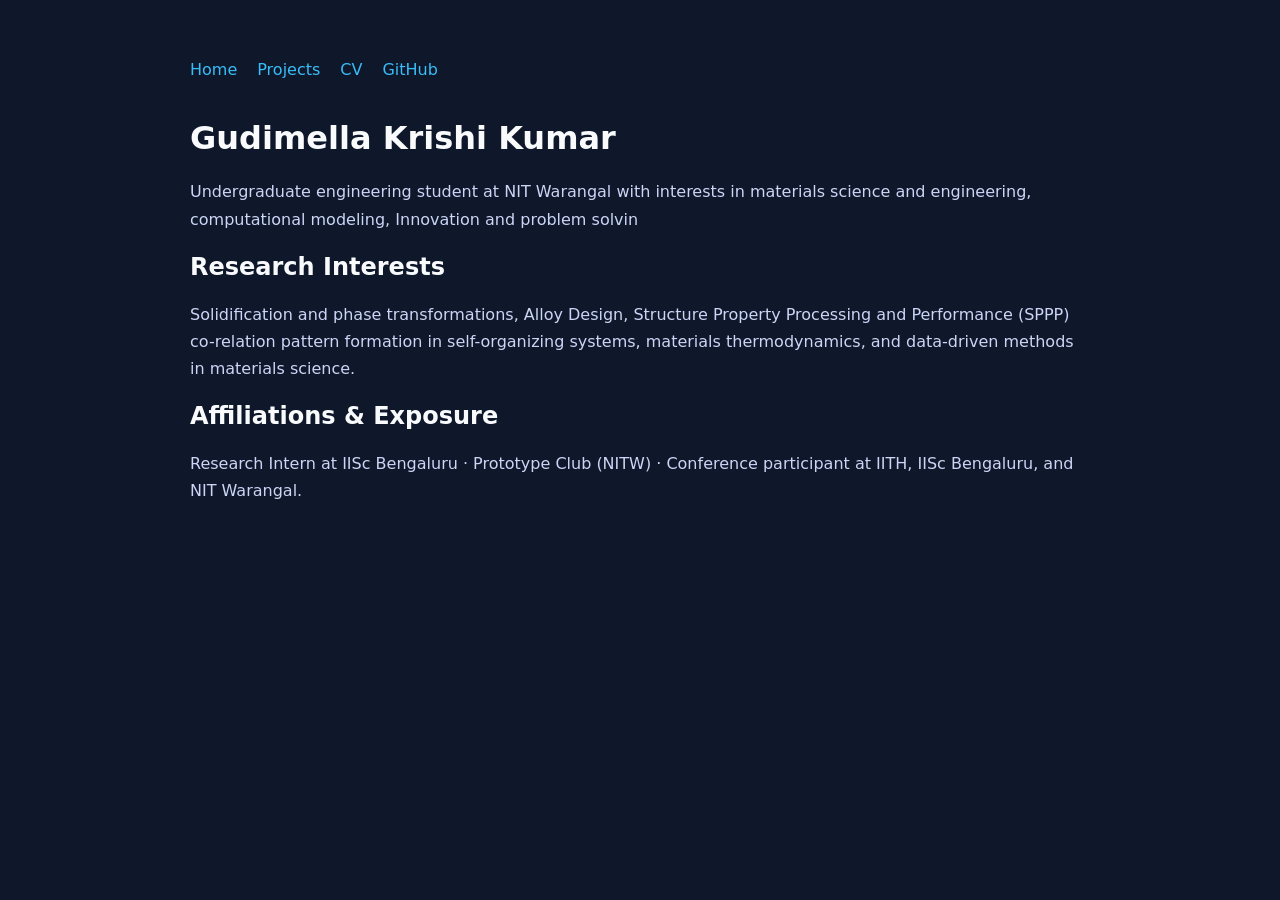
<file: index.html>
<!DOCTYPE html>
<html lang="en">
<head>
  <meta charset="UTF-8">
  <title>Gudimella Krishi Kumar | Materials & Engineering</title>
  <link rel="stylesheet" href="css/style.css">
</head>
<body>
  <div class="container">
    <nav>
      <a href="index.html">Home</a>
      <a href="projects.html">Projects</a>
      <a href="cv.html">CV</a>
      <a href="https://github.com/krishikumar321">GitHub</a>
    </nav>

    <h1>Gudimella Krishi Kumar</h1>
    <p>
      Undergraduate engineering student at NIT Warangal with interests in
      materials science and engineering, computational modeling,
      Innovation and problem solvin
    </p>

    <h2>Research Interests</h2>
    <p>
      Solidification and phase transformations, Alloy Design,
      Structure Property Processing and Performance (SPPP) co-relation
      pattern formation in self-organizing systems, materials thermodynamics,
      and data-driven methods in materials science.
    </p>
    <h2>Affiliations & Exposure</h2>
    <p>
      Research Intern at IISc Bengaluru · Prototype Club (NITW) ·
      Conference participant at IITH, IISc Bengaluru, and NIT Warangal.
   </p>
  </div>
</body>
</html>
</file>
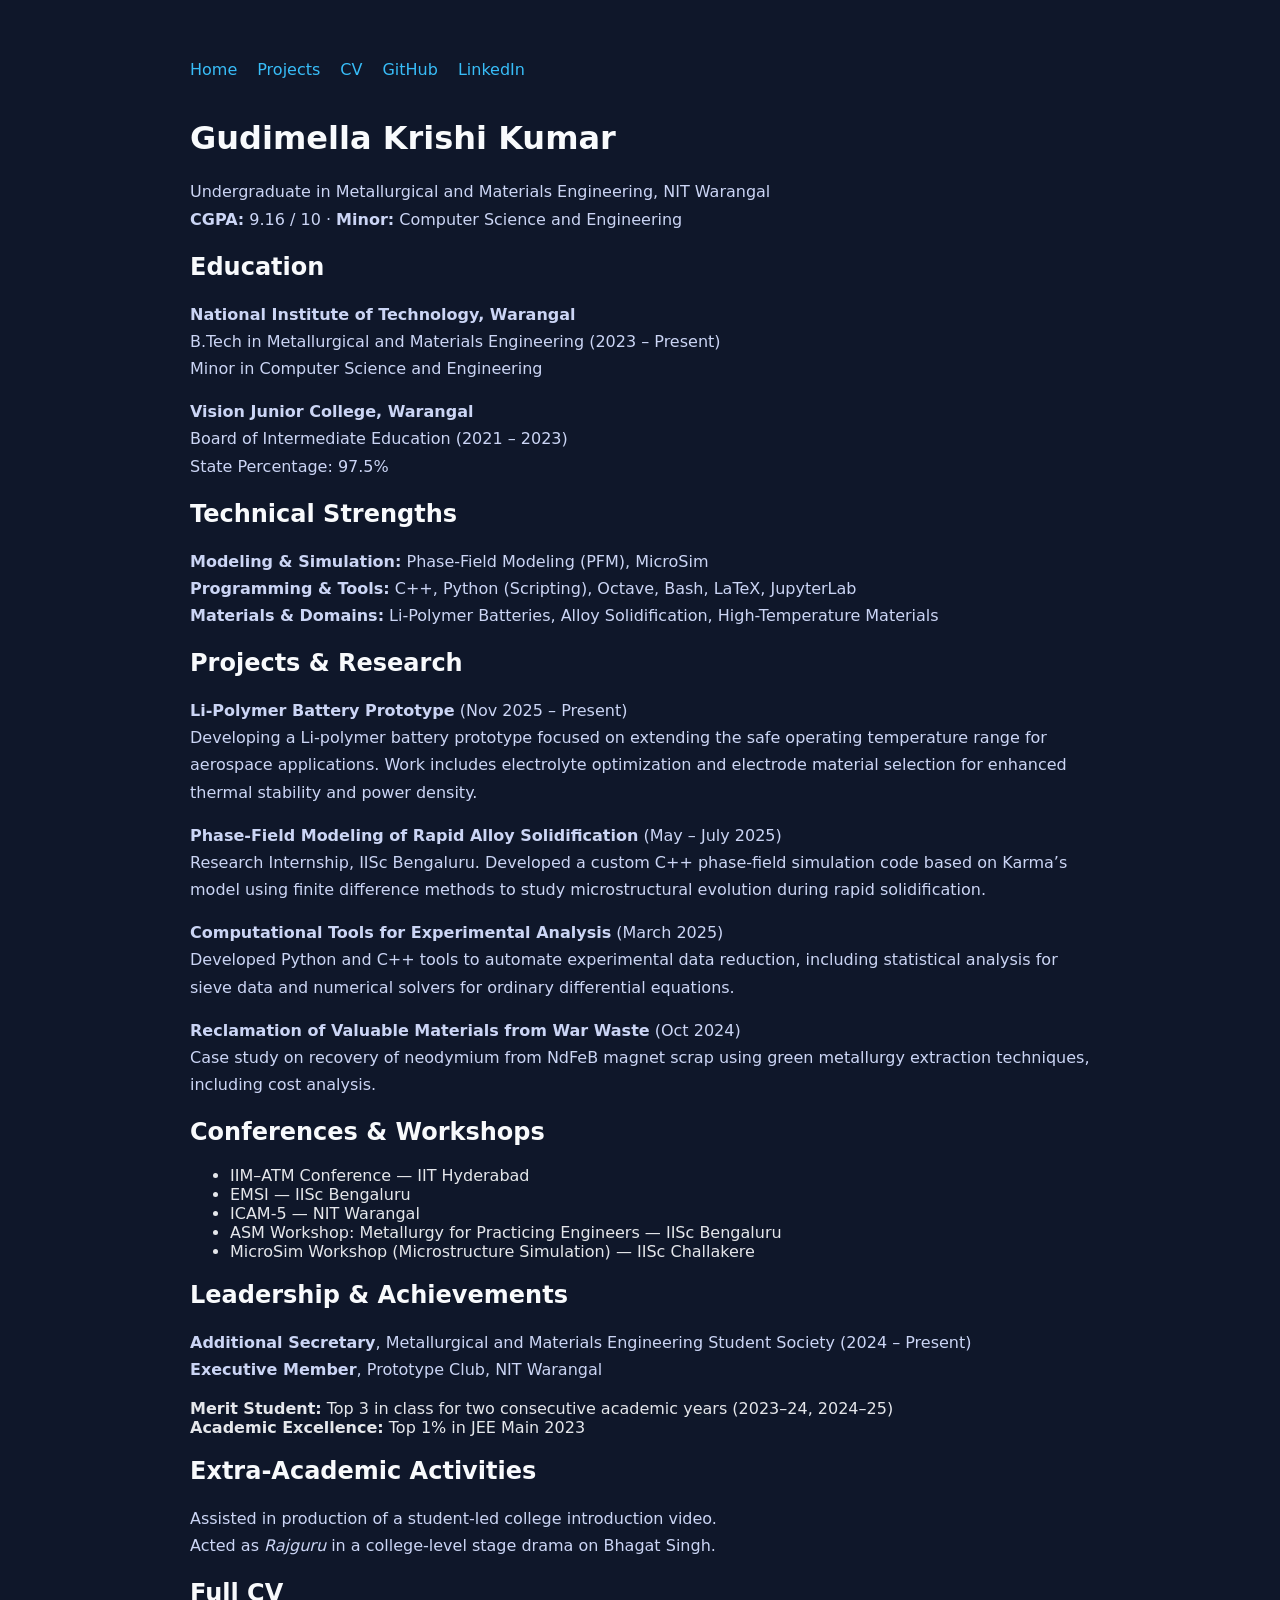
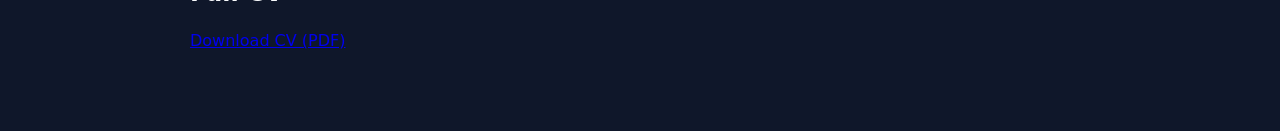
<file: cv.html>
<!DOCTYPE html>
<html lang="en">
<head>
  <meta charset="UTF-8">
  <title>CV | Gudimella Krishi Kumar</title>
  <meta name="viewport" content="width=device-width, initial-scale=1.0">
  <link rel="stylesheet" href="css/style.css">
</head>
<body>

  <div class="container">

    <!-- Navigation -->
    <nav>
      <a href="index.html">Home</a>
      <a href="projects.html">Projects</a>
      <a href="cv.html">CV</a>
      <a href="https://github.com/krishikumar321">GitHub</a>
      <a href="https://www.linkedin.com/in/gudimella-krishi-kumar-21b63a352/">LinkedIn</a>
    </nav>

    <!-- Header -->
    <h1>Gudimella Krishi Kumar</h1>
    <p>
      Undergraduate in Metallurgical and Materials Engineering, NIT Warangal  
      <br>
      <b>CGPA:</b> 9.16 / 10 · <b>Minor:</b> Computer Science and Engineering
    </p>

    <!-- Education -->
    <h2>Education</h2>
    <p>
      <b>National Institute of Technology, Warangal</b><br>
      B.Tech in Metallurgical and Materials Engineering (2023 – Present)<br>
      Minor in Computer Science and Engineering
    </p>

    <p>
      <b>Vision Junior College, Warangal</b><br>
      Board of Intermediate Education (2021 – 2023)<br>
      State Percentage: 97.5%
    </p>

    <!-- Technical Strengths -->
    <h2>Technical Strengths</h2>
    <p>
      <b>Modeling & Simulation:</b> Phase-Field Modeling (PFM), MicroSim<br>
      <b>Programming & Tools:</b> C++, Python (Scripting), Octave, Bash, LaTeX, JupyterLab<br>
      <b>Materials & Domains:</b> Li-Polymer Batteries, Alloy Solidification, High-Temperature Materials
    </p>

    <!-- Projects & Research -->
    <h2>Projects & Research</h2>

    <p>
      <b>Li-Polymer Battery Prototype</b> (Nov 2025 – Present)<br>
      Developing a Li-polymer battery prototype focused on extending the safe operating
      temperature range for aerospace applications. Work includes electrolyte optimization
      and electrode material selection for enhanced thermal stability and power density.
    </p>

    <p>
      <b>Phase-Field Modeling of Rapid Alloy Solidification</b> (May – July 2025)<br>
      Research Internship, IISc Bengaluru. Developed a custom C++ phase-field simulation
      code based on Karma’s model using finite difference methods to study microstructural
      evolution during rapid solidification.
    </p>

    <p>
      <b>Computational Tools for Experimental Analysis</b> (March 2025)<br>
      Developed Python and C++ tools to automate experimental data reduction, including
      statistical analysis for sieve data and numerical solvers for ordinary differential equations.
    </p>

    <p>
      <b>Reclamation of Valuable Materials from War Waste</b> (Oct 2024)<br>
      Case study on recovery of neodymium from NdFeB magnet scrap using green metallurgy
      extraction techniques, including cost analysis.
    </p>

    <!-- Conferences & Workshops -->
    <h2>Conferences & Workshops</h2>
    <ul>
      <li>IIM–ATM Conference — IIT Hyderabad</li>
      <li>EMSI — IISc Bengaluru</li>
      <li>ICAM-5 — NIT Warangal</li>
      <li>ASM Workshop: Metallurgy for Practicing Engineers — IISc Bengaluru</li>
      <li>MicroSim Workshop (Microstructure Simulation) — IISc Challakere</li>
    </ul>

    <!-- Leadership & Achievements -->
    <h2>Leadership & Achievements</h2>
    <p>
      <b>Additional Secretary</b>, Metallurgical and Materials Engineering Student Society (2024 – Present)<br>
      <b>Executive Member</b>, Prototype Club, NIT Warangal
    </p>

      <b>Merit Student:</b> Top 3 in class for two consecutive academic years (2023–24, 2024–25)<br>
      <b>Academic Excellence:</b> Top 1% in JEE Main 2023
    </p>

    <!-- Extra Academic -->
    <h2>Extra-Academic Activities</h2>

    <p>
      Assisted in production of a student-led college introduction video.<br>
      Acted as <i>Rajguru</i> in a college-level stage drama on Bhagat Singh.
    </p>


    <!-- CV Download -->
    <h2>Full CV</h2>
    <p>
      <a href="assets/Krishi_Kumar_CV.pdf">Download CV (PDF)</a>
    </p>

  </div>

</body>
</html>
</file>
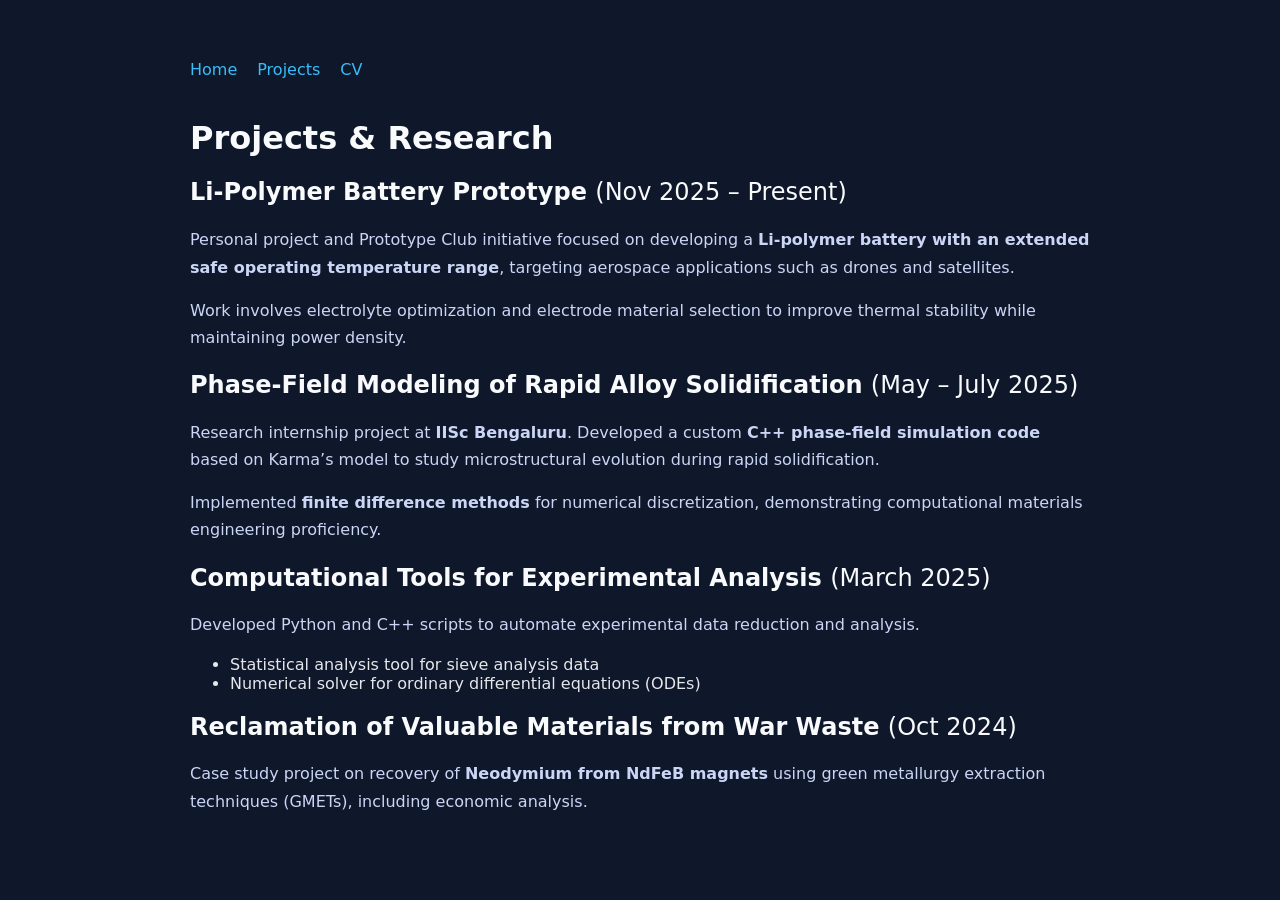
<file: projects.html>
<!DOCTYPE html>
<html>
<head>
  <title>Projects | Krishi Kumar</title>
  <link rel="stylesheet" href="css/style.css">
</head>
<body>
  <div class="container">
    <nav>
      <a href="index.html">Home</a>
      <a href="projects.html">Projects</a>
      <a href="cv.html">CV</a>
    </nav>

	<h1>Projects & Research</h1>

	<h2>Li-Polymer Battery Prototype <span style="font-weight: normal;">(Nov 2025 – Present)</span></h2>
	<p>
	Personal project and Prototype Club initiative focused on developing a
	<b>Li-polymer battery with an extended safe operating temperature range</b>,
	targeting aerospace applications such as drones and satellites.
	</p>
	<p>
	Work involves electrolyte optimization and electrode material selection
	to improve thermal stability while maintaining power density.
	</p>

	<h2>Phase-Field Modeling of Rapid Alloy Solidification <span style="font-weight: normal;">(May – July 2025)</span></h2>
	<p>
	Research internship project at <b>IISc Bengaluru</b>. Developed a custom
	<b>C++ phase-field simulation code</b> based on Karma’s model to study
	microstructural evolution during rapid solidification.
	</p>
	<p>
	Implemented <b>finite difference methods</b> for numerical discretization,
	demonstrating computational materials engineering proficiency.
	</p>

	<h2>Computational Tools for Experimental Analysis <span style="font-weight: normal;">(March 2025)</span></h2>
	<p>
	Developed Python and C++ scripts to automate experimental data reduction
	and analysis.
	</p>
	<ul>
  	<li>Statistical analysis tool for sieve analysis data</li>
  	<li>Numerical solver for ordinary differential equations (ODEs)</li>
	</ul>

	<h2>Reclamation of Valuable Materials from War Waste <span style="font-weight: normal;">(Oct 2024)</span></h2>
	<p>
	Case study project on recovery of <b>Neodymium from NdFeB magnets</b> using
	green metallurgy extraction techniques (GMETs), including economic analysis.
	</p>

  </div>
</body>
</html>
</file>
<file: css/style.css>
body {
  font-family: system-ui, -apple-system, Segoe UI, sans-serif;
  margin: 0;
  padding: 0;
  background: #0f172a;
  color: #e5e7eb;
}

.container {
  max-width: 900px;
  margin: auto;
  padding: 60px 30px;
}

nav {
  display: flex;
  gap: 20px;
  margin-bottom: 40px;
}

nav a {
  color: #38bdf8;
  text-decoration: none;
  font-weight: 500;
}

h1, h2 {
  color: #f8fafc;
}

p {
  line-height: 1.7;
  color: #cbd5f5;
}
</file>
